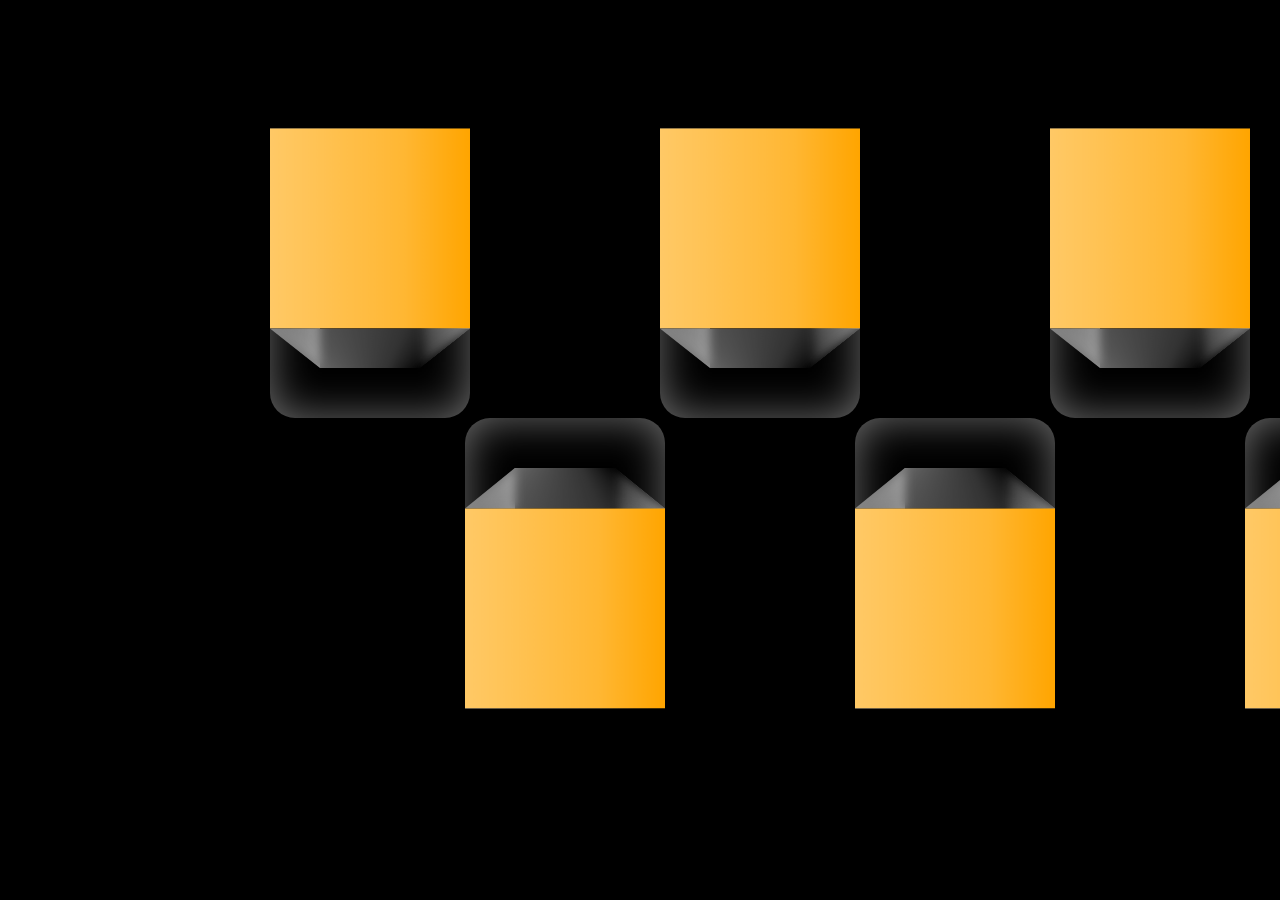
<file: cube/cube.html>
<!DOCTYPE html>
<html lang="en">
<head>
    <meta charset="UTF-8">
    <meta name="viewport" content="width=device-width, initial-scale=1.0">
    <title>cube</title>
    <style>
        *{
            padding: 0;
            margin: 0;
            box-sizing: border-box;
        }

        body{
            height: 100vh;
            display: flex;
            align-items: center;
            overflow-y: hidden;
            background-color: black;
            margin-left: 25vw;
        }

        .main {
            display: flex;
            align-items: center;
            justify-content: center;
            gap: 95px; 
        }
         
        .cube {
            width: 100px;
            height: 100px;
            transform-style: preserve-3d;
            position: relative;
            perspective: 200px;
            transform: rotate3d(0, 1, 0, 0deg) scale3d(1,1,10); 
            animation: side 3s ease both;
            animation-timeline: view(x);
        }

        .cube::before {
            position: absolute;
            content: "";
            width: 200%;
            height: 200%;
            -webkit-box-shadow: inset 0px 0px 44px 0px rgba(255, 255, 255, 0.43);
            -moz-box-shadow: inset 0px 0px 44px 0px rgba(255, 255, 255, 0.43);
            box-shadow: inset 0px 0px 44px 0px rgba(255, 255, 255, 0.43);
            top: -50%;
            left: -50%;
            border-radius: 25px;
        }
        .cube:nth-child(odd) {
            margin-bottom: 265px;
            perspective-origin: center 140px;
        }

        .cube:nth-child(even) {
            margin-top: 135px;
            perspective-origin: center -40px;
        }

        @keyframes side {
            0% {
                transform: rotate3d(0, 1, 0, 15deg) scale3d(1,1,10); 
            }
            45% {
                transform: rotate3d(0, 1, 0, 0deg) scale3d(1,1,10); 
            }
            55% {
                transform: rotate3d(0, 1, 0, 0deg) scale3d(1,1,10); 
            }
            100% {
                transform: rotate3d(0, 1, 0, -15deg) scale3d(1,1,10); 
            }
        }
        
        .side {
            width: 100%;
            height: 100%;
            position: absolute;
            top: 0;
            left: 0;
            background: rgb(255,255,255);
            background: linear-gradient(90deg, rgba(255,255,255,0.4010854341736695) 0%, rgba(255,255,255,0.3) 33%, rgba(255,255,255,0.2) 67%, rgba(255,255,255,0) 100%);
            backdrop-filter: blur(5px);
            -webkit-backdrop-filter: blur(5px);
        }
        #front {
            transform: translateZ(-10px);
            background-color: rgb(255, 0, 0);
        }

        #back {
            transform: translateZ(100px);
            background-color: orange;
        }
        #left {
            transform-origin: right;
            transform: rotateY(90deg);
        }
        #right {
            transform-origin: left;
            transform: rotateY(-90deg);
        }
        #top {
            transform-origin: top;
            transform:rotateX(90deg);
        }
        #bottom {
            transform-origin: bottom;
            transform:rotateX(-90deg);
        }

        @media (max-width:980px) {
            body{
                overflow-x: hidden;
                overflow-y: scroll;
                height: fit-content;
                justify-content: center;
                margin-left: 0;
                margin-top: 40vh;
            }

            .main {
                flex-direction: column;
            }
            .cube { 
                animation: side-mobile 3s ease both;
                animation-timeline: view(y);
            }

            .cube:nth-child(odd) {
                margin-bottom: 0;
                perspective-origin: center 0px;
            }

            .cube:nth-child(even) {
                margin-top: 0px;
                perspective-origin: center 0px;
            }

            .main {
                gap: 118px;
            }
        }
        @keyframes side-mobile {
            0% {
                transform: rotate3d(0, 1, 0, 10deg) scale3d(1,1,9); 
            }
            45% {
                transform: rotate3d(0, 1, 0, 0deg) scale3d(1,1,10); 
            }
            55% {
                transform: rotate3d(0, 1, 0, 0deg) scale3d(1,1,10); 
            }
            100% {
                transform: rotate3d(0, 1, 0, -10deg) scale3d(1,1,9); 
            }
        }
    </style>
</head>
<body>
    <div class="main">
        <div class="cube">
            <!-- <div class="side" id="front"></div> -->
            <div class="side" id="back"></div>
            <div class="side" id="left"></div>
            <div class="side" id="right"></div>
            <div class="side" id="top"></div>
            <div class="side" id="bottom"></div>
        </div>
        <div class="cube">
            <!-- <div class="side" id="front"></div> -->
            <div class="side" id="back"></div>
            <div class="side" id="left"></div>
            <div class="side" id="right"></div>
            <div class="side" id="top"></div>
            <div class="side" id="bottom"></div>
        </div>
        <div class="cube">
            <!-- <div class="side" id="front"></div> -->
            <div class="side" id="back"></div>
            <div class="side" id="left"></div>
            <div class="side" id="right"></div>
            <div class="side" id="top"></div>
            <div class="side" id="bottom"></div>
        </div>
        <div class="cube">
            <!-- <div class="side" id="front"></div> -->
            <div class="side" id="back"></div>
            <div class="side" id="left"></div>
            <div class="side" id="right"></div>
            <div class="side" id="top"></div>
            <div class="side" id="bottom"></div>
        </div>
        <div class="cube">
            <!-- <div class="side" id="front"></div> -->
            <div class="side" id="back"></div>
            <div class="side" id="left"></div>
            <div class="side" id="right"></div>
            <div class="side" id="top"></div>
            <div class="side" id="bottom"></div>
        </div>
        <div class="cube">
            <!-- <div class="side" id="front"></div> -->
            <div class="side" id="back"></div>
            <div class="side" id="left"></div>
            <div class="side" id="right"></div>
            <div class="side" id="top"></div>
            <div class="side" id="bottom"></div>
        </div>
        <div class="cube">
            <!-- <div class="side" id="front"></div> -->
            <div class="side" id="back"></div>
            <div class="side" id="left"></div>
            <div class="side" id="right"></div>
            <div class="side" id="top"></div>
            <div class="side" id="bottom"></div>
        </div>
        <div class="cube">
            <!-- <div class="side" id="front"></div> -->
            <div class="side" id="back"></div>
            <div class="side" id="left"></div>
            <div class="side" id="right"></div>
            <div class="side" id="top"></div>
            <div class="side" id="bottom"></div>
        </div>
        <div class="cube">
            <!-- <div class="side" id="front"></div> -->
            <div class="side" id="back"></div>
            <div class="side" id="left"></div>
            <div class="side" id="right"></div>
            <div class="side" id="top"></div>
            <div class="side" id="bottom"></div>
        </div>
        <div class="cube">
            <!-- <div class="side" id="front"></div> -->
            <div class="side" id="back"></div>
            <div class="side" id="left"></div>
            <div class="side" id="right"></div>
            <div class="side" id="top"></div>
            <div class="side" id="bottom"></div>
        </div>
        <div class="cube">
            <!-- <div class="side" id="front"></div> -->
            <div class="side" id="back"></div>
            <div class="side" id="left"></div>
            <div class="side" id="right"></div>
            <div class="side" id="top"></div>
            <div class="side" id="bottom"></div>
        </div>
        <div class="cube">
            <!-- <div class="side" id="front"></div> -->
            <div class="side" id="back"></div>
            <div class="side" id="left"></div>
            <div class="side" id="right"></div>
            <div class="side" id="top"></div>
            <div class="side" id="bottom"></div>
        </div>
        <div class="cube">
            <!-- <div class="side" id="front"></div> -->
            <div class="side" id="back"></div>
            <div class="side" id="left"></div>
            <div class="side" id="right"></div>
            <div class="side" id="top"></div>
            <div class="side" id="bottom"></div>
        </div>
        <div class="cube">
            <!-- <div class="side" id="front"></div> -->
            <div class="side" id="back"></div>
            <div class="side" id="left"></div>
            <div class="side" id="right"></div>
            <div class="side" id="top"></div>
            <div class="side" id="bottom"></div>
        </div>
        <div class="cube">
            <!-- <div class="side" id="front"></div> -->
            <div class="side" id="back"></div>
            <div class="side" id="left"></div>
            <div class="side" id="right"></div>
            <div class="side" id="top"></div>
            <div class="side" id="bottom"></div>
        </div>
        <div class="cube">
            <!-- <div class="side" id="front"></div> -->
            <div class="side" id="back"></div>
            <div class="side" id="left"></div>
            <div class="side" id="right"></div>
            <div class="side" id="top"></div>
            <div class="side" id="bottom"></div>
        </div>
        <div class="cube">
            <!-- <div class="side" id="front"></div> -->
            <div class="side" id="back"></div>
            <div class="side" id="left"></div>
            <div class="side" id="right"></div>
            <div class="side" id="top"></div>
            <div class="side" id="bottom"></div>
        </div>
        <div class="cube">
            <!-- <div class="side" id="front"></div> -->
            <div class="side" id="back"></div>
            <div class="side" id="left"></div>
            <div class="side" id="right"></div>
            <div class="side" id="top"></div>
            <div class="side" id="bottom"></div>
        </div>
        <div class="cube">
            <!-- <div class="side" id="front"></div> -->
            <div class="side" id="back"></div>
            <div class="side" id="left"></div>
            <div class="side" id="right"></div>
            <div class="side" id="top"></div>
            <div class="side" id="bottom"></div>
        </div>
        <div class="cube">
            <!-- <div class="side" id="front"></div> -->
            <div class="side" id="back"></div>
            <div class="side" id="left"></div>
            <div class="side" id="right"></div>
            <div class="side" id="top"></div>
            <div class="side" id="bottom"></div>
        </div>
    </div>
</body>
</html>
</file>
